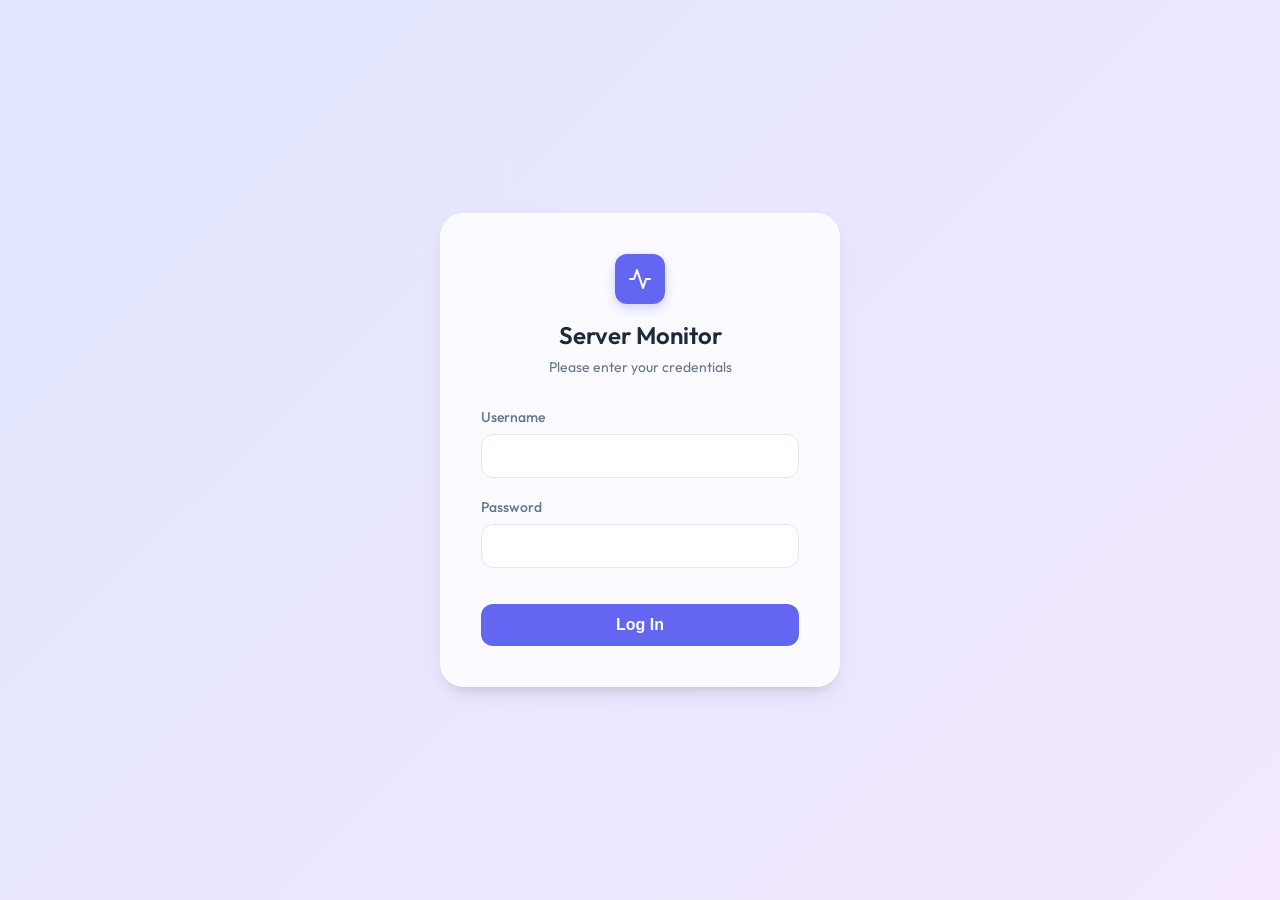
<file: static/login.html>
<!DOCTYPE html>
<html lang="en">
<head>
    <meta charset="UTF-8">
    <meta name="viewport" content="width=device-width, initial-scale=1.0">
    <title>Server Monitor - Login</title>
    <link rel="preconnect" href="https://fonts.googleapis.com">
    <link rel="preconnect" href="https://fonts.gstatic.com" crossorigin>
    <link href="https://fonts.googleapis.com/css2?family=Outfit:wght@300;400;600&display=swap" rel="stylesheet">
    <style>
        :root {
            --bg-color: #f0f2f5;
            --card-bg: rgba(255, 255, 255, 0.8);
            --primary: #6366f1;
            --primary-hover: #4f46e5;
            --text-main: #1e293b;
            --text-muted: #64748b;
            --shadow: 0 10px 25px -5px rgba(0, 0, 0, 0.1), 0 8px 10px -6px rgba(0, 0, 0, 0.1);
        }

        * {
            box-sizing: border-box;
            margin: 0;
            padding: 0;
        }

        body {
            font-family: 'Outfit', sans-serif;
            background: linear-gradient(135deg, #e0e7ff 0%, #f3e8ff 100%);
            height: 100vh;
            display: flex;
            align-items: center;
            justify-content: center;
            color: var(--text-main);
        }

        .login-card {
            background: var(--card-bg);
            backdrop-filter: blur(10px);
            padding: 2.5rem;
            border-radius: 1.5rem;
            box-shadow: var(--shadow);
            width: 100%;
            max-width: 400px;
            border: 1px solid rgba(255, 255, 255, 0.5);
            animation: fadeIn 0.6s ease-out;
        }

        @keyframes fadeIn {
            from { opacity: 0; transform: translateY(20px); }
            to { opacity: 1; transform: translateY(0); }
        }

        .header {
            text-align: center;
            margin-bottom: 2rem;
        }

        .logo {
            width: 50px;
            height: 50px;
            background: var(--primary);
            border-radius: 12px;
            margin: 0 auto 1rem;
            display: flex;
            align-items: center;
            justify-content: center;
            color: white;
            box-shadow: 0 4px 12px rgba(99, 102, 241, 0.3);
        }

        h1 {
            font-size: 1.5rem;
            font-weight: 600;
            margin-bottom: 0.5rem;
        }

        p {
            color: var(--text-muted);
            font-size: 0.875rem;
        }

        .form-group {
            margin-bottom: 1.25rem;
        }

        label {
            display: block;
            font-size: 0.875rem;
            font-weight: 500;
            margin-bottom: 0.5rem;
            color: var(--text-muted);
        }

        input {
            width: 100%;
            padding: 0.75rem 1rem;
            border-radius: 0.75rem;
            border: 1px solid #e2e8f0;
            background: white;
            font-size: 1rem;
            transition: all 0.2s;
            outline: none;
        }

        input:focus {
            border-color: var(--primary);
            box-shadow: 0 0 0 3px rgba(99, 102, 241, 0.1);
        }

        button {
            width: 100%;
            padding: 0.75rem;
            border-radius: 0.75rem;
            border: none;
            background: var(--primary);
            color: white;
            font-size: 1rem;
            font-weight: 600;
            cursor: pointer;
            transition: all 0.2s;
            margin-top: 1rem;
        }

        button:hover {
            background: var(--primary-hover);
            transform: translateY(-1px);
        }

        button:active {
            transform: translateY(0);
        }

        .error {
            color: #ef4444;
            font-size: 0.8125rem;
            text-align: center;
            margin-top: 1rem;
            display: none;
        }
    </style>
</head>
<body>
    <div class="login-card">
        <div class="header">
            <div class="logo">
                <svg width="24" height="24" viewBox="0 0 24 24" fill="none" stroke="currentColor" stroke-width="2" stroke-linecap="round" stroke-linejoin="round"><path d="M22 12h-4l-3 9L9 3l-3 9H2"/></svg>
            </div>
            <h1>Server Monitor</h1>
            <p>Please enter your credentials</p>
        </div>
        <form id="loginForm">
            <div class="form-group">
                <label for="username">Username</label>
                <input type="text" id="username" required>
            </div>
            <div class="form-group">
                <label for="password">Password</label>
                <input type="password" id="password" required>
            </div>
            <button type="submit">Log In</button>
            <div id="error" class="error">Invalid username or password</div>
        </form>
    </div>

    <script>
        document.getElementById('loginForm').addEventListener('submit', async (e) => {
            e.preventDefault();
            const username = document.getElementById('username').value;
            const password = document.getElementById('password').value;
            const errorEl = document.getElementById('error');
            
            errorEl.style.display = 'none';

            try {
                const response = await fetch('/api/login', {
                    method: 'POST',
                    headers: { 'Content-Type': 'application/json' },
                    body: JSON.stringify({ username, password })
                });

                if (response.ok) {
                    window.location.href = '/';
                } else {
                    errorEl.style.display = 'block';
                }
            } catch (err) {
                errorEl.textContent = 'Connection error. Please try again.';
                errorEl.style.display = 'block';
            }
        });
    </script>
</body>
</html>
</file>
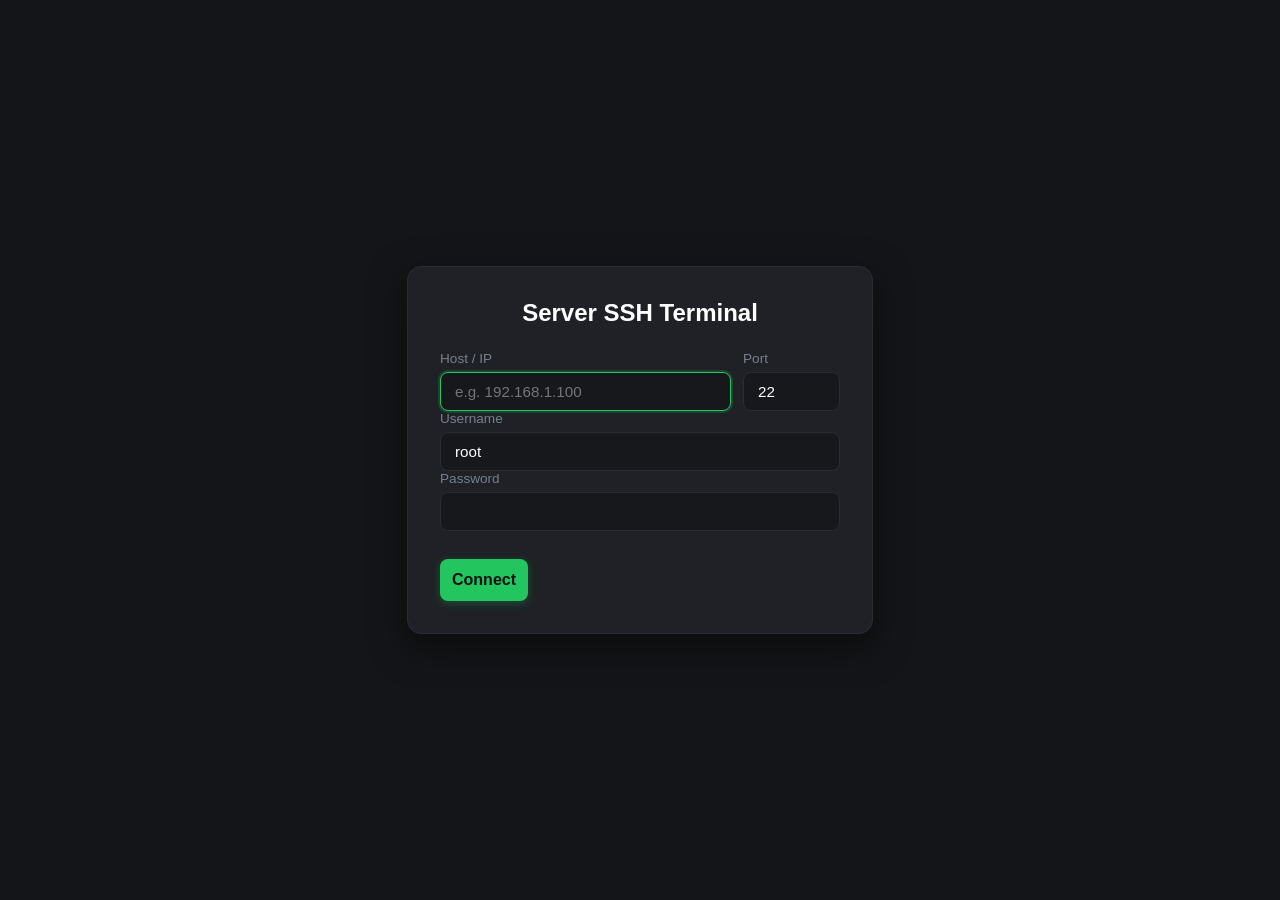
<file: static/terminal.html>
<!DOCTYPE html>
<html lang="en">

<head>
    <meta charset="UTF-8">
    <meta name="viewport" content="width=device-width, initial-scale=1.0">
    <title>Server SSH Terminal</title>
    <link rel="stylesheet" href="/static/xterm/xterm.css" />
    <style>
        body,
        html {
            margin: 0;
            padding: 0;
            width: 100%;
            height: 100%;
            background-color: #141518;
            /* Dark theme background matching UI */
            overflow: hidden;
            font-family: 'Inter', -apple-system, BlinkMacSystemFont, sans-serif;
            color: #ffffff;
        }

        #terminal-container {
            width: 100%;
            height: 100%;
            background-color: #000;
            display: none;
            /* Hidden until connected */
        }

        .xterm {
            padding: 10px;
            box-sizing: border-box;
            height: 100%;
        }

        /* Loading / Login Overlay */
        .overlay {
            position: absolute;
            inset: 0;
            background: #141518;
            display: flex;
            flex-direction: column;
            justify-content: center;
            align-items: center;
            z-index: 10;
        }

        .login-box {
            background: #1f2126;
            border: 1px solid #2a2c33;
            border-radius: 14px;
            padding: 32px;
            width: 100%;
            max-width: 400px;
            box-shadow: 0 12px 36px rgba(0, 0, 0, 0.5);
            display: flex;
            flex-direction: column;
            gap: 16px;
        }

        .login-header {
            text-align: center;
            margin-bottom: 8px;
        }

        .login-header h2 {
            margin: 0;
            font-size: 1.5rem;
            font-weight: 700;
            color: #ffffff;
        }

        .form-group {
            display: flex;
            flex-direction: column;
            gap: 6px;
        }

        .form-row {
            display: grid;
            grid-template-columns: 3fr 1fr;
            gap: 12px;
        }

        label {
            font-size: 0.85rem;
            color: #787f8d;
            font-weight: 500;
        }

        input {
            width: 100%;
            box-sizing: border-box;
            background: #17181c;
            border: 1px solid #2a2c33;
            color: #ffffff;
            padding: 10px 14px;
            border-radius: 8px;
            font-size: 0.95rem;
            font-family: 'Inter', sans-serif;
            outline: none;
            transition: all 0.2s;
        }

        input:focus {
            border-color: #22c55e;
            box-shadow: 0 0 0 2px rgba(34, 197, 94, 0.2);
        }

        /* Override browser autofill style background and text colors */
        input:-webkit-autofill,
        input:-webkit-autofill:hover, 
        input:-webkit-autofill:focus, 
        input:-webkit-autofill:active {
            -webkit-box-shadow: 0 0 0 1000px #17181c inset !important;
            -webkit-text-fill-color: #ffffff !important;
            transition: background-color 5000s ease-in-out 0s;
        }

        button {
            background: #22c55e;
            color: #0e1217;
            border: none;
            padding: 12px;
            border-radius: 8px;
            font-size: 1rem;
            font-weight: 700;
            cursor: pointer;
            transition: all 0.2s;
            margin-top: 8px;
            box-shadow: 0 2px 8px rgba(34, 197, 94, 0.3);
        }

        button:hover {
            background: #16a34a;
            transform: translateY(-1px);
            box-shadow: 0 4px 14px rgba(34, 197, 94, 0.4);
        }

        button:disabled {
            background: #282b33;
            color: #787f8d;
            cursor: not-allowed;
            transform: none;
            box-shadow: none;
        }

        .error-message {
            color: #ef4444;
            font-size: 0.85rem;
            text-align: center;
            min-height: 20px;
        }

        /* Spinner */
        .spinner-overlay {
            display: none;
            position: absolute;
            inset: 0;
            background: rgba(20, 21, 24, 0.9);
            flex-direction: column;
            justify-content: center;
            align-items: center;
            z-index: 20;
        }

        .spinner {
            width: 40px;
            height: 40px;
            border: 4px solid rgba(255, 255, 255, 0.1);
            border-left-color: #6366f1;
            border-radius: 50%;
            animation: spin 1s linear infinite;
            margin-bottom: 16px;
        }

        @keyframes spin {
            100% {
                transform: rotate(360deg);
            }
        }

        .status-text {
            color: #94a3b8;
            font-size: 0.95rem;
        }
    </style>
</head>

<body>
    <!-- Login Form Overlay -->
    <div id="login-overlay" class="overlay">
        <div class="login-box">
            <div class="login-header">
                <h2>Server SSH Terminal</h2>
            </div>

            <form id="ssh-form" autocomplete="off">
                <!-- Dummy inputs to absorb browser autofill -->
                <input type="text" name="fakeusernameremembered" style="display:none">
                <input type="password" name="fakepasswordremembered" style="display:none">

                <div class="form-row">
                    <div class="form-group">
                        <label>Host / IP</label>
                        <input type="text" id="ssh-host" placeholder="e.g. 192.168.1.100" required autocomplete="new-password">
                    </div>
                    <div class="form-group">
                        <label>Port</label>
                        <input type="number" id="ssh-port" placeholder="22" value="22" required autocomplete="new-password">
                    </div>
                </div>

                <div class="form-group">
                    <label>Username</label>
                    <input type="text" id="ssh-user" value="root" placeholder="root" required autocomplete="new-password">
                </div>

                <div class="form-group">
                    <label>Password</label>
                    <input type="password" id="ssh-pass" required autocomplete="new-password">
                </div>

                <div class="error-message" id="login-error"></div>

                <button type="submit" id="connect-btn">Connect</button>
            </form>
        </div>
    </div>

    <!-- Loading Spinner Overlay -->
    <div id="loading-spinner" class="spinner-overlay">
        <div class="spinner"></div>
        <div class="status-text" id="spinner-text">Connecting...</div>
    </div>

    <!-- Terminal Container -->
    <div id="terminal-container"></div>

    <script src="/static/xterm/xterm.js"></script>
    <script src="/static/xterm/addon-fit.js"></script>
    <script src="/static/terminal.js?v=3"></script>
</body>

</html>
</file>
<file: static/xterm/xterm.css>
/**
 * Copyright (c) 2014 The xterm.js authors. All rights reserved.
 * Copyright (c) 2012-2013, Christopher Jeffrey (MIT License)
 * https://github.com/chjj/term.js
 * @license MIT
 *
 * Permission is hereby granted, free of charge, to any person obtaining a copy
 * of this software and associated documentation files (the "Software"), to deal
 * in the Software without restriction, including without limitation the rights
 * to use, copy, modify, merge, publish, distribute, sublicense, and/or sell
 * copies of the Software, and to permit persons to whom the Software is
 * furnished to do so, subject to the following conditions:
 *
 * The above copyright notice and this permission notice shall be included in
 * all copies or substantial portions of the Software.
 *
 * THE SOFTWARE IS PROVIDED "AS IS", WITHOUT WARRANTY OF ANY KIND, EXPRESS OR
 * IMPLIED, INCLUDING BUT NOT LIMITED TO THE WARRANTIES OF MERCHANTABILITY,
 * FITNESS FOR A PARTICULAR PURPOSE AND NONINFRINGEMENT. IN NO EVENT SHALL THE
 * AUTHORS OR COPYRIGHT HOLDERS BE LIABLE FOR ANY CLAIM, DAMAGES OR OTHER
 * LIABILITY, WHETHER IN AN ACTION OF CONTRACT, TORT OR OTHERWISE, ARISING FROM,
 * OUT OF OR IN CONNECTION WITH THE SOFTWARE OR THE USE OR OTHER DEALINGS IN
 * THE SOFTWARE.
 *
 * Originally forked from (with the author's permission):
 *   Fabrice Bellard's javascript vt100 for jslinux:
 *   http://bellard.org/jslinux/
 *   Copyright (c) 2011 Fabrice Bellard
 *   The original design remains. The terminal itself
 *   has been extended to include xterm CSI codes, among
 *   other features.
 */

/**
 *  Default styles for xterm.js
 */

.xterm {
    cursor: text;
    position: relative;
    user-select: none;
    -ms-user-select: none;
    -webkit-user-select: none;
}

.xterm.focus,
.xterm:focus {
    outline: none;
}

.xterm .xterm-helpers {
    position: absolute;
    top: 0;
    /**
     * The z-index of the helpers must be higher than the canvases in order for
     * IMEs to appear on top.
     */
    z-index: 5;
}

.xterm .xterm-helper-textarea {
    padding: 0;
    border: 0;
    margin: 0;
    /* Move textarea out of the screen to the far left, so that the cursor is not visible */
    position: absolute;
    opacity: 0;
    left: -9999em;
    top: 0;
    width: 0;
    height: 0;
    z-index: -5;
    /** Prevent wrapping so the IME appears against the textarea at the correct position */
    white-space: nowrap;
    overflow: hidden;
    resize: none;
}

.xterm .composition-view {
    /* TODO: Composition position got messed up somewhere */
    background: #000;
    color: #FFF;
    display: none;
    position: absolute;
    white-space: nowrap;
    z-index: 1;
}

.xterm .composition-view.active {
    display: block;
}

.xterm .xterm-viewport {
    /* On OS X this is required in order for the scroll bar to appear fully opaque */
    background-color: #000;
    overflow-y: scroll;
    cursor: default;
    position: absolute;
    right: 0;
    left: 0;
    top: 0;
    bottom: 0;
}

.xterm .xterm-screen {
    position: relative;
}

.xterm .xterm-screen canvas {
    position: absolute;
    left: 0;
    top: 0;
}

.xterm-char-measure-element {
    display: inline-block;
    visibility: hidden;
    position: absolute;
    top: 0;
    left: -9999em;
    line-height: normal;
}

.xterm.enable-mouse-events {
    /* When mouse events are enabled (eg. tmux), revert to the standard pointer cursor */
    cursor: default;
}

.xterm.xterm-cursor-pointer,
.xterm .xterm-cursor-pointer {
    cursor: pointer;
}

.xterm.column-select.focus {
    /* Column selection mode */
    cursor: crosshair;
}

.xterm .xterm-accessibility:not(.debug),
.xterm .xterm-message {
    position: absolute;
    left: 0;
    top: 0;
    bottom: 0;
    right: 0;
    z-index: 10;
    color: transparent;
    pointer-events: none;
}

.xterm .xterm-accessibility-tree:not(.debug) *::selection {
  color: transparent;
}

.xterm .xterm-accessibility-tree {
  font-family: monospace;
  user-select: text;
  white-space: pre;
}

.xterm .xterm-accessibility-tree > div {
  transform-origin: left;
  width: fit-content;
}

.xterm .live-region {
    position: absolute;
    left: -9999px;
    width: 1px;
    height: 1px;
    overflow: hidden;
}

.xterm-dim {
    /* Dim should not apply to background, so the opacity of the foreground color is applied
     * explicitly in the generated class and reset to 1 here */
    opacity: 1 !important;
}

.xterm-underline-1 { text-decoration: underline; }
.xterm-underline-2 { text-decoration: double underline; }
.xterm-underline-3 { text-decoration: wavy underline; }
.xterm-underline-4 { text-decoration: dotted underline; }
.xterm-underline-5 { text-decoration: dashed underline; }

.xterm-overline {
    text-decoration: overline;
}

.xterm-overline.xterm-underline-1 { text-decoration: overline underline; }
.xterm-overline.xterm-underline-2 { text-decoration: overline double underline; }
.xterm-overline.xterm-underline-3 { text-decoration: overline wavy underline; }
.xterm-overline.xterm-underline-4 { text-decoration: overline dotted underline; }
.xterm-overline.xterm-underline-5 { text-decoration: overline dashed underline; }

.xterm-strikethrough {
    text-decoration: line-through;
}

.xterm-screen .xterm-decoration-container .xterm-decoration {
	z-index: 6;
	position: absolute;
}

.xterm-screen .xterm-decoration-container .xterm-decoration.xterm-decoration-top-layer {
	z-index: 7;
}

.xterm-decoration-overview-ruler {
    z-index: 8;
    position: absolute;
    top: 0;
    right: 0;
    pointer-events: none;
}

.xterm-decoration-top {
    z-index: 2;
    position: relative;
}



/* Derived from vs/base/browser/ui/scrollbar/media/scrollbar.css */

/* xterm.js customization: Override xterm's cursor style */
.xterm .xterm-scrollable-element > .scrollbar {
    cursor: default;
}

/* Arrows */
.xterm .xterm-scrollable-element > .scrollbar > .scra {
	cursor: pointer;
	font-size: 11px !important;
}

.xterm .xterm-scrollable-element > .visible {
	opacity: 1;

	/* Background rule added for IE9 - to allow clicks on dom node */
	background:rgba(0,0,0,0);

	transition: opacity 100ms linear;
	/* In front of peek view */
	z-index: 11;
}
.xterm .xterm-scrollable-element > .invisible {
	opacity: 0;
	pointer-events: none;
}
.xterm .xterm-scrollable-element > .invisible.fade {
	transition: opacity 800ms linear;
}

/* Scrollable Content Inset Shadow */
.xterm .xterm-scrollable-element > .shadow {
	position: absolute;
	display: none;
}
.xterm .xterm-scrollable-element > .shadow.top {
	display: block;
	top: 0;
	left: 3px;
	height: 3px;
	width: 100%;
	box-shadow: var(--vscode-scrollbar-shadow, #000) 0 6px 6px -6px inset;
}
.xterm .xterm-scrollable-element > .shadow.left {
	display: block;
	top: 3px;
	left: 0;
	height: 100%;
	width: 3px;
	box-shadow: var(--vscode-scrollbar-shadow, #000) 6px 0 6px -6px inset;
}
.xterm .xterm-scrollable-element > .shadow.top-left-corner {
	display: block;
	top: 0;
	left: 0;
	height: 3px;
	width: 3px;
}
.xterm .xterm-scrollable-element > .shadow.top.left {
	box-shadow: var(--vscode-scrollbar-shadow, #000) 6px 0 6px -6px inset;
}
</file>
